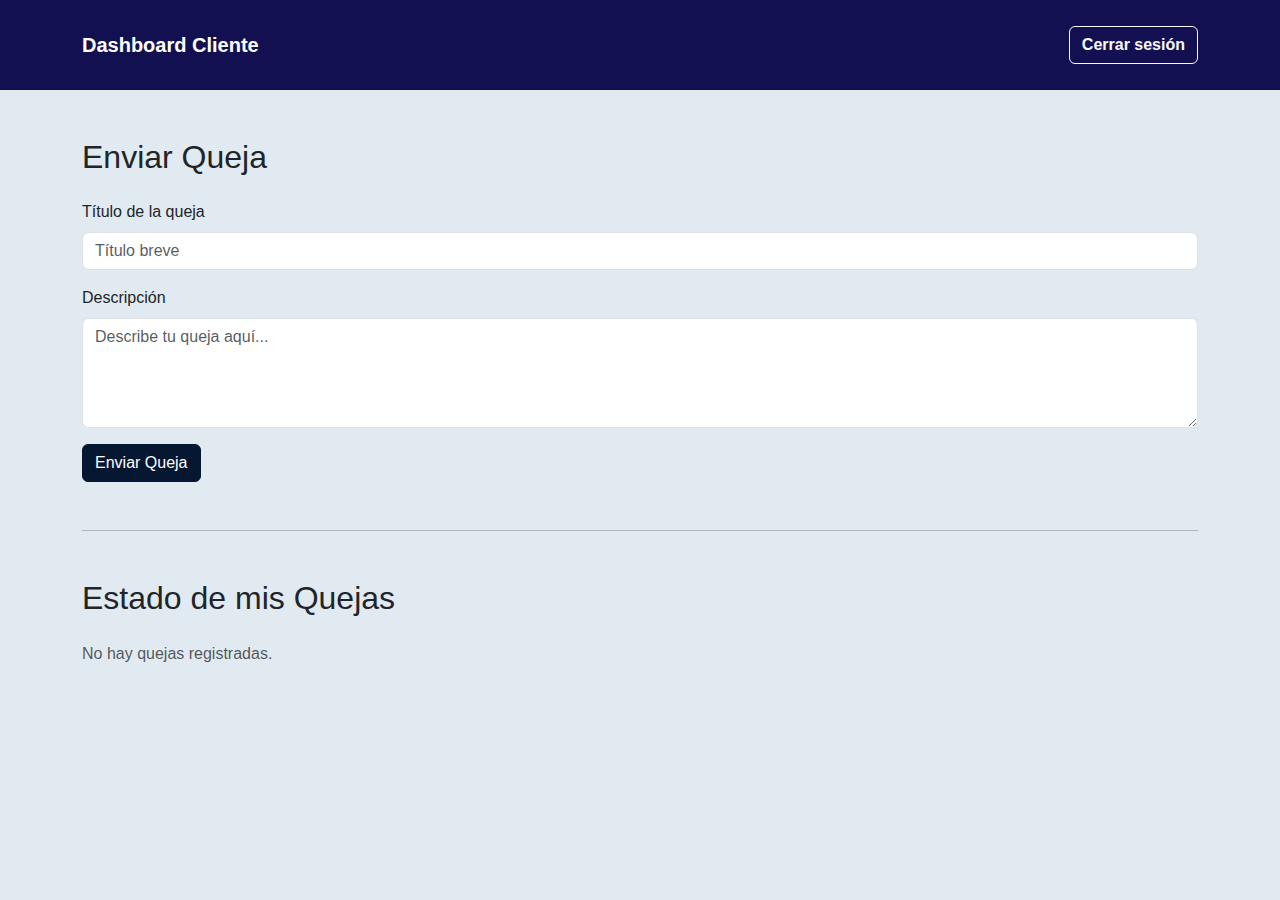
<file: Frontend/cliente.html>
<!DOCTYPE html>
<html lang="es">
<head>
  <meta charset="UTF-8" />
  <title>Dashboard Cliente - Quejas</title>
  <link rel="icon" href="static/images/favicon.png" type="image/png">
  <link rel="stylesheet" href="static/style_cliente.css">
  <link href="https://cdn.jsdelivr.net/npm/bootstrap@5.3.3/dist/css/bootstrap.min.css" rel="stylesheet" />
</head>
<body class="bg-light">

  <nav class="navbar navbar-expand-lg navbar-dark bg-primary">
    <div class="container container-cliente">
      <a class="navbar-brand" href="#">Dashboard Cliente</a>
      <button id="btnLogout" onclick="window.location.href='/index.html'" class="btn btn-outline-light" >Cerrar sesión</button>
    </div>
  </nav>

  <main class="container my-5">

    <h2 class="mb-4">Enviar Queja</h2>
    <form id="quejaForm">
      <div class="mb-3">
        <label for="tituloQueja" class="form-label">Título de la queja</label>
        <input type="text" class="form-control" id="tituloQueja" placeholder="Título breve" required />
      </div>
      <div class="mb-3">
        <label for="descripcionQueja" class="form-label">Descripción</label>
        <textarea class="form-control" id="descripcionQueja" rows="4" placeholder="Describe tu queja aquí..." required></textarea>
      </div>
      <button type="submit" class="btn btn-primary">Enviar Queja</button>
    </form>

    <hr class="my-5" />

    <h2 class="mb-4">Estado de mis Quejas</h2>
    <div id="estadoQuejas">
      <p class="text-muted">No hay quejas registradas.</p>
    </div>

  </main>

  <script src="https://cdn.jsdelivr.net/npm/bootstrap@5.3.3/dist/js/bootstrap.bundle.min.js"></script>
  <script src="static/script_quejas_web.js"></script>

</body>
</html>
</file>
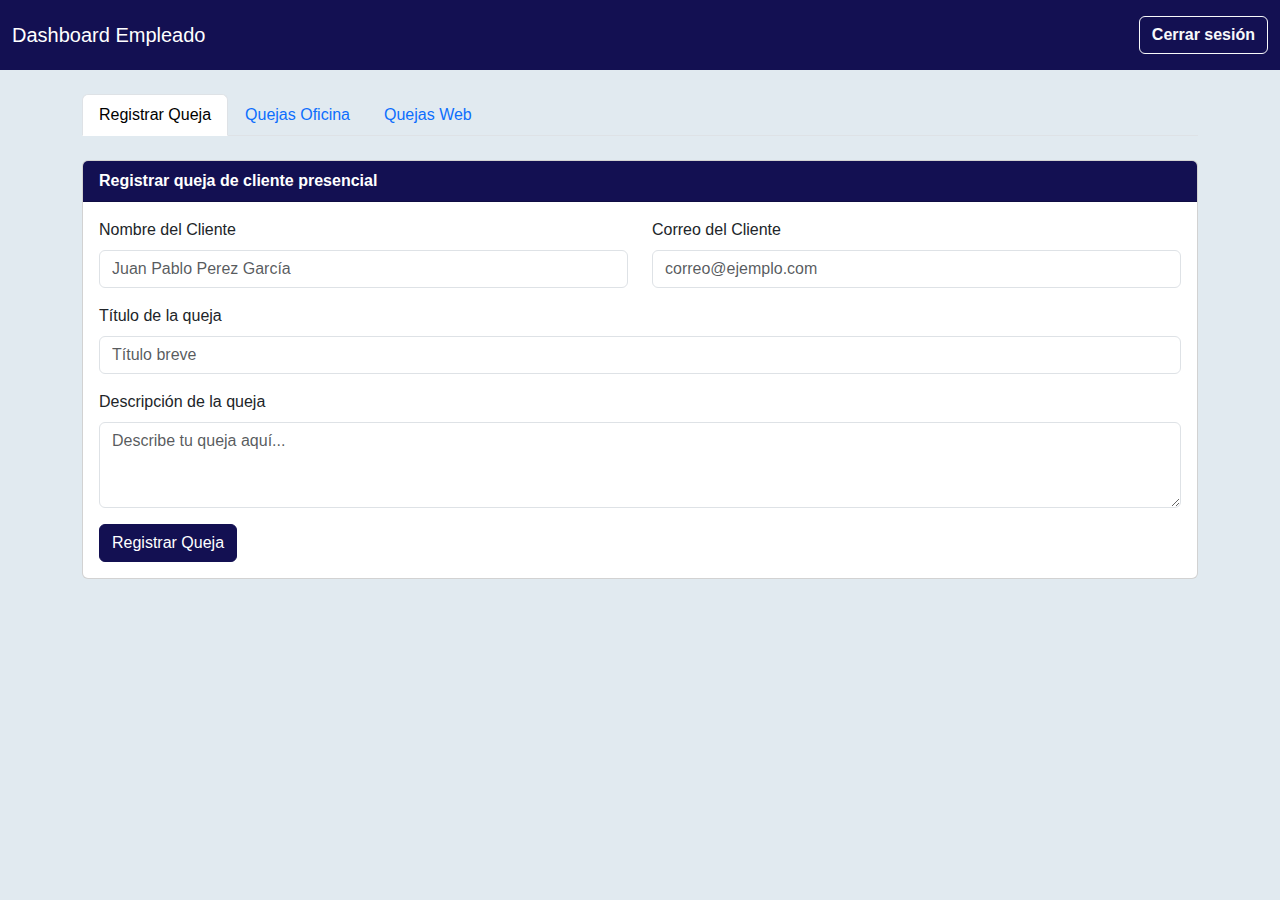
<file: Frontend/empleado.html>
<!DOCTYPE html>
<html lang="es">
<head>
  <meta charset="UTF-8" />
  <meta name="viewport" content="width=device-width, initial-scale=1" />
  <title>Dashboard Empleado</title>
  <link rel="icon" href="static/images/favicon.png" type="image/png">
  <link rel="stylesheet" href="static/style_empleado.css">
  <link href="https://cdn.jsdelivr.net/npm/bootstrap@5.3.0/dist/css/bootstrap.min.css" rel="stylesheet" />
</head>
<body class="bg-light">

  <nav class="navbar navbar-dark bg-dark mb-4">
    <div class="container-fluid">
      <span class="navbar-brand mb-0 h1">Dashboard Empleado</span>
      <button id="btnLogout" onclick="window.location.href='/index.html'" class="btn btn-outline-light">Cerrar sesión</button>
    </div>
  </nav>

  <div class="container">

    <!-- Pestañas -->
    <ul class="nav nav-tabs mb-4" id="pestaniasQuejas" role="tablist">
      <li class="nav-item" role="presentation">
        <button class="nav-link active" id="registrar-tab" data-bs-toggle="tab" data-bs-target="#registrar" type="button" role="tab" aria-controls="registrar" aria-selected="true">Registrar Queja</button>
      </li>
      <li class="nav-item" role="presentation">
        <button class="nav-link" id="oficina-tab" data-bs-toggle="tab" data-bs-target="#oficina" type="button" role="tab" aria-controls="oficina" aria-selected="false">Quejas Oficina</button>
      </li>
      <li class="nav-item" role="presentation">
        <button class="nav-link" id="web-tab" data-bs-toggle="tab" data-bs-target="#web" type="button" role="tab" aria-controls="web" aria-selected="false">Quejas Web</button>
      </li>
    </ul>

    <div class="tab-content" id="contenidoQuejas">

      <!-- Pestaña Registrar Queja -->
      <div class="tab-pane fade show active" id="registrar" role="tabpanel" aria-labelledby="registrar-tab">
        <div class="card mb-4">
          <div class="card-header bg-primary text-white">
            Registrar queja de cliente presencial
          </div>
          <div class="card-body">
            <form id="formQueja">
              <div class="row mb-3">
                <div class="col">
                  <label for="nombre" class="form-label">Nombre del Cliente</label>
                  <input type="text" class="form-control" placeholder="Juan Pablo Perez García"  id="nombre" required />
                </div>
                <div class="col">
                  <label for="correo" class="form-label">Correo del Cliente</label>
                  <input type="email" class="form-control" id="correo" placeholder="correo@ejemplo.com" />
                </div>
              </div>
              <div class="mb-3">
                <label for="tituloQueja" class="form-label">Título de la queja</label>
                <input type="text" class="form-control" id="tituloQueja" placeholder="Título breve" required />
              </div>
              <div class="mb-3">
                <label for="descripcion" class="form-label">Descripción de la queja</label>
                <textarea class="form-control" id="descripcion" placeholder="Describe tu queja aquí..." rows="3" required></textarea>
              </div>
              <button type="submit" class="btn btn-success">Registrar Queja</button>
            </form>
          </div>
        </div>
      </div>

      <!-- Pestaña Quejas Oficina -->
      <div class="tab-pane fade" id="oficina" role="tabpanel" aria-labelledby="oficina-tab">
        <div class="card">
          <div class="card-header bg-secondary text-white">
            Quejas Registradas - Oficina
          </div>
          <div class="card-body">
            <table class="table table-bordered table-hover" id="tablaQuejasOficina">
              <thead class="table-dark">
                <tr>
                  <th>ID</th>
                  <th>Cliente</th>
                  <th>Correo</th>
                  <th>Título</th>
                  <th>Descripción</th>
                  <th>Estado</th>
                  <th>Acciones</th>
                </tr>
              </thead>
              <tbody>
                <!-- Las filas se llenarán con JS -->
              </tbody>
            </table>
          </div>
        </div>
      </div>

      <!-- Pestaña Quejas Web -->
      <div class="tab-pane fade" id="web" role="tabpanel" aria-labelledby="web-tab">
        <div class="card">
          <div class="card-header bg-secondary text-white">
            Quejas Registradas - Web
          </div>
          <div class="card-body">
            <table class="table table-bordered table-hover" id="tablaQuejasWeb">
              <thead class="table-dark">
                <tr>
                  <th>ID</th>
                  <th>Cliente</th>
                  <th>Correo</th>
                  <th>Título</th>
                  <th>Descripción</th>
                  <th>Estado</th>
                  <th>Acciones</th>
                </tr>
              </thead>
              <tbody>
                <!-- Las filas se llenarán con JS -->
              </tbody>
            </table>
          </div>
        </div>
      </div>

    </div>

  </div>

  <script src="https://cdn.jsdelivr.net/npm/bootstrap@5.3.0/dist/js/bootstrap.bundle.min.js"></script>
  <script src="static/script_quejas_oficina.js"></script>
  <!-- Luego agregarás script para manejar las quejas web -->

</body>
</html>
</file>
<file: Frontend/static/style_cliente.css>
/* Fondo general celeste clarito */
body.bg-light {
  background-color: #e1eaf0 !important; /* celeste muy suave */
  font-family: 'Gill Sans', 'Gill Sans MT', Calibri, 'Trebuchet MS', sans-serif;
}


/* Fondo navbar (Dashboard Cliente) */
.navbar.bg-primary {
  background-color: #131052 !important;
  width: 100%;
  min-height: 90px; /* altura mínima para agrandar */
  padding-top: 1rem;
  padding-bottom: 1rem;
  position: relative;
}

/* Agrandar texto del título */
.navbar-brand {
  font-size: 2.5rem; /* tamaño grande */
  font-weight: 800;
  color: white; /* para asegurarnos que contraste */
}


/* Botón enviar queja */
.btn-primary {
  background-color: #061732 !important;
  border-color: #061732 !important;
  color: white;
}

/* Agrandar la altura del navbar */
.navbar {
  min-height: 80px; /* Ajusta la altura */
  padding-top: 1rem;
  padding-bottom: 1rem;
  position: relative;
}

/* Botón cerrar sesión */
#btnLogout {
    font-weight: 600;
  transition: background-color 0.3s ease;
}
</file>
<file: Frontend/static/style_empleado.css>
/* Fondo general celeste clarito */
body.bg-light {
  background-color: #e1eaf0 !important; /* celeste muy suave */
  font-family: 'Gill Sans', 'Gill Sans MT', Calibri, 'Trebuchet MS', sans-serif;
}

/* Navbar con azul oscuro */
.navbar.navbar-dark.bg-dark {
  background-color: #131052 !important; /* azul oscuro */
  min-height: 70px;
  padding-top: 1rem;
  padding-bottom: 1rem;
  position: relative;
}

/* Texto del navbar */
.navbar-brand {
  font-size: 2.2rem;
  font-weight: 700;
  color: white;
}

/* Botón cerrar sesión */
#btnLogout {
    font-weight: 600;
  transition: background-color 0.3s ease;
}

/* Botón Registrar Queja - fondo oscuro */
.btn-success {
  background-color: #131052 !important; /* azul oscuro navbar */
  border-color: #131052 !important;
  color: white !important;
  font-weight: 600;
  transition: background-color 0.3s ease;
}
.btn-success:hover {
  background-color: #2e86de !important; /* azul brillante hover */
  border-color: #2e86de !important;
  color: white !important;
}

/* Fondo azul oscuro para headers de cards */
.card-header.bg-primary, 
.card-header.bg-secondary {
  background-color: #131052 !important; /* azul oscuro */
  color: white !important;
  font-weight: 600;
  font-family: 'Gill Sans', 'Gill Sans MT', Calibri, 'Trebuchet MS', sans-serif;
}

/* Tablas con fondo azul oscuro */
.table {
  background-color: #1a1a2e; /* azul muy oscuro */
  font-family: 'Gill Sans', 'Gill Sans MT', Calibri, 'Trebuchet MS', sans-serif;
  
}
/* Solo celdas del cuerpo (td) con texto negro */
.table td {
  color: black !important;
}

/* Solo los encabezados (th) con texto blanco y fondo azul */
.table thead th {
  background-color: #221e71 !important; /* azul oscuro */
  color: white !important;
  font-weight: 700;
  font-family: 'Gill Sans', 'Gill Sans MT', Calibri, 'Trebuchet MS', sans-serif;
  border-bottom: 2px solid #14146c;
}



/* Bordes de filas */
.table tbody tr {
  border-bottom: 1px solid #151c53;
}

/* Hover con fondo azul claro */
.table tbody tr:hover {
  background-color: #2e86de88; /* azul semi-transparente */
  color: black !important;
}

/* Celdas texto negro para mejor visibilidad */
.table td, .table th {
  color: black !important;
}

/* Bordes más visibles */
.table-bordered {
  border: 1px solid #0d124b !important;
}
.table-bordered th,
.table-bordered td {
  border: 1px solid #0e134c !important;
}
</file>
